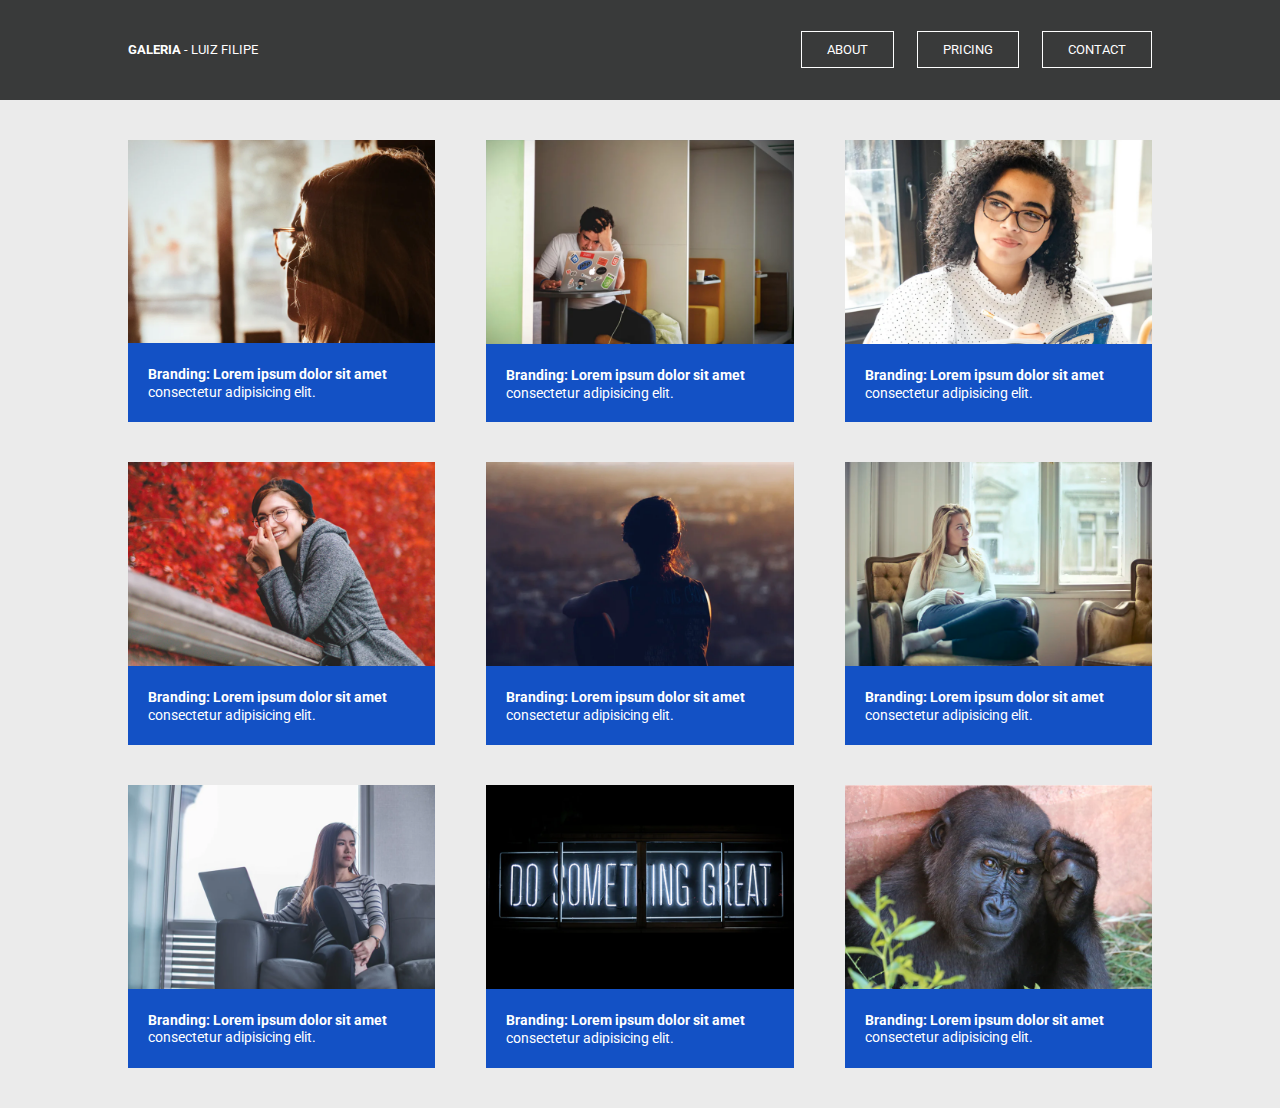
<file: Projeto3/index.html>
<!DOCTYPE html>
<html lang="pt-br">
<head>
    <meta charset="UTF-8">
    <link rel="stylesheet" href="css-reset.css">
    <meta name="viewport" content="width=device-width, initial-scale=1.0">
    <link rel="stylesheet" href="style.css">
    <link href="https://fonts.googleapis.com/css2?family=Roboto:wght@300;700&display=swap" rel="stylesheet">
    <title>Document</title>
</head>
<body>
    
<div class="header-container">

<header>  
    <div class="logo"><span class="highlight">GALERIA</span> - LUIZ FILIPE</div>

    <nav>
        <a href="#"class="mybutton">ABOUT</a>
        <a href="#"class="mybutton">PRICING</a>
        <a href="#"class="mybutton">CONTACT</a>


    </nav>

<div class="mob-wraper">
    <img src="images/icon-menu.svg" alt="imagem de menu três linhas" style="width: 30px;" class="burgermenu">

    <div class="mob-nav">
        <a href="#"class="navbutton">ABOUT</a>
        <a href="#"class="navbutton">PRICING</a>
        <a href="#"class="navbutton">CONTACT</a>
    </div>

</div>


</header>

</div>


<div class="container">
    <div class="col"><img src="images/01@2x.png" alt=><p>Branding: Lorem ipsum dolor sit amet consectetur adipisicing elit.</p></div>
    <div class="col"><img src="images/02@2x.png" alt=><p>Branding: Lorem ipsum dolor sit amet consectetur adipisicing elit.</p></div>
    <div class="col hide-mobile"><img src="images/03@2x.png" alt=><p>Branding: Lorem ipsum dolor sit amet consectetur adipisicing elit.</p></div>
    <div class="col hide-mobile"><img src="images/04@2x.png" alt=><p>Branding: Lorem ipsum dolor sit amet consectetur adipisicing elit.</p></div>
    <div class="col hide-mobile"><img src="images/05@2x.png" alt=><p>Branding: Lorem ipsum dolor sit amet consectetur adipisicing elit.</p></div>
    <div class="col hide-mobile"><img src="images/06@2x.png" alt=><p>Branding: Lorem ipsum dolor sit amet consectetur adipisicing elit.</p></div>
    <div class="col hide-mobile"><img src="images/07@2x.png" alt=><p>Branding: Lorem ipsum dolor sit amet consectetur adipisicing elit.</p></div>
    <div class="col hide-mobile"><img src="images/08@2x.png" alt=><p>Branding: Lorem ipsum dolor sit amet consectetur adipisicing elit.</p></div>
    <div class="col hide-mobile"><img src="images/09@2x.png" alt=><p>Branding: Lorem ipsum dolor sit amet consectetur adipisicing elit.</p></div>
    <div class="col hide-desktop-only"><img src="images/10@2x.png" alt=><p>Branding: Lorem ipsum dolor sit amet consectetur adipisicing elit.</p></div>


</div>

<script src="https://code.jquery.com/jquery-3.5.1.js" integrity="sha256-QWo7LDvxbWT2tbbQ97B53yJnYU3WhH/C8ycbRAkjPDc=" crossorigin="anonymous"></script>
<script src="script.js"></script>

</body>
</html>
</file>
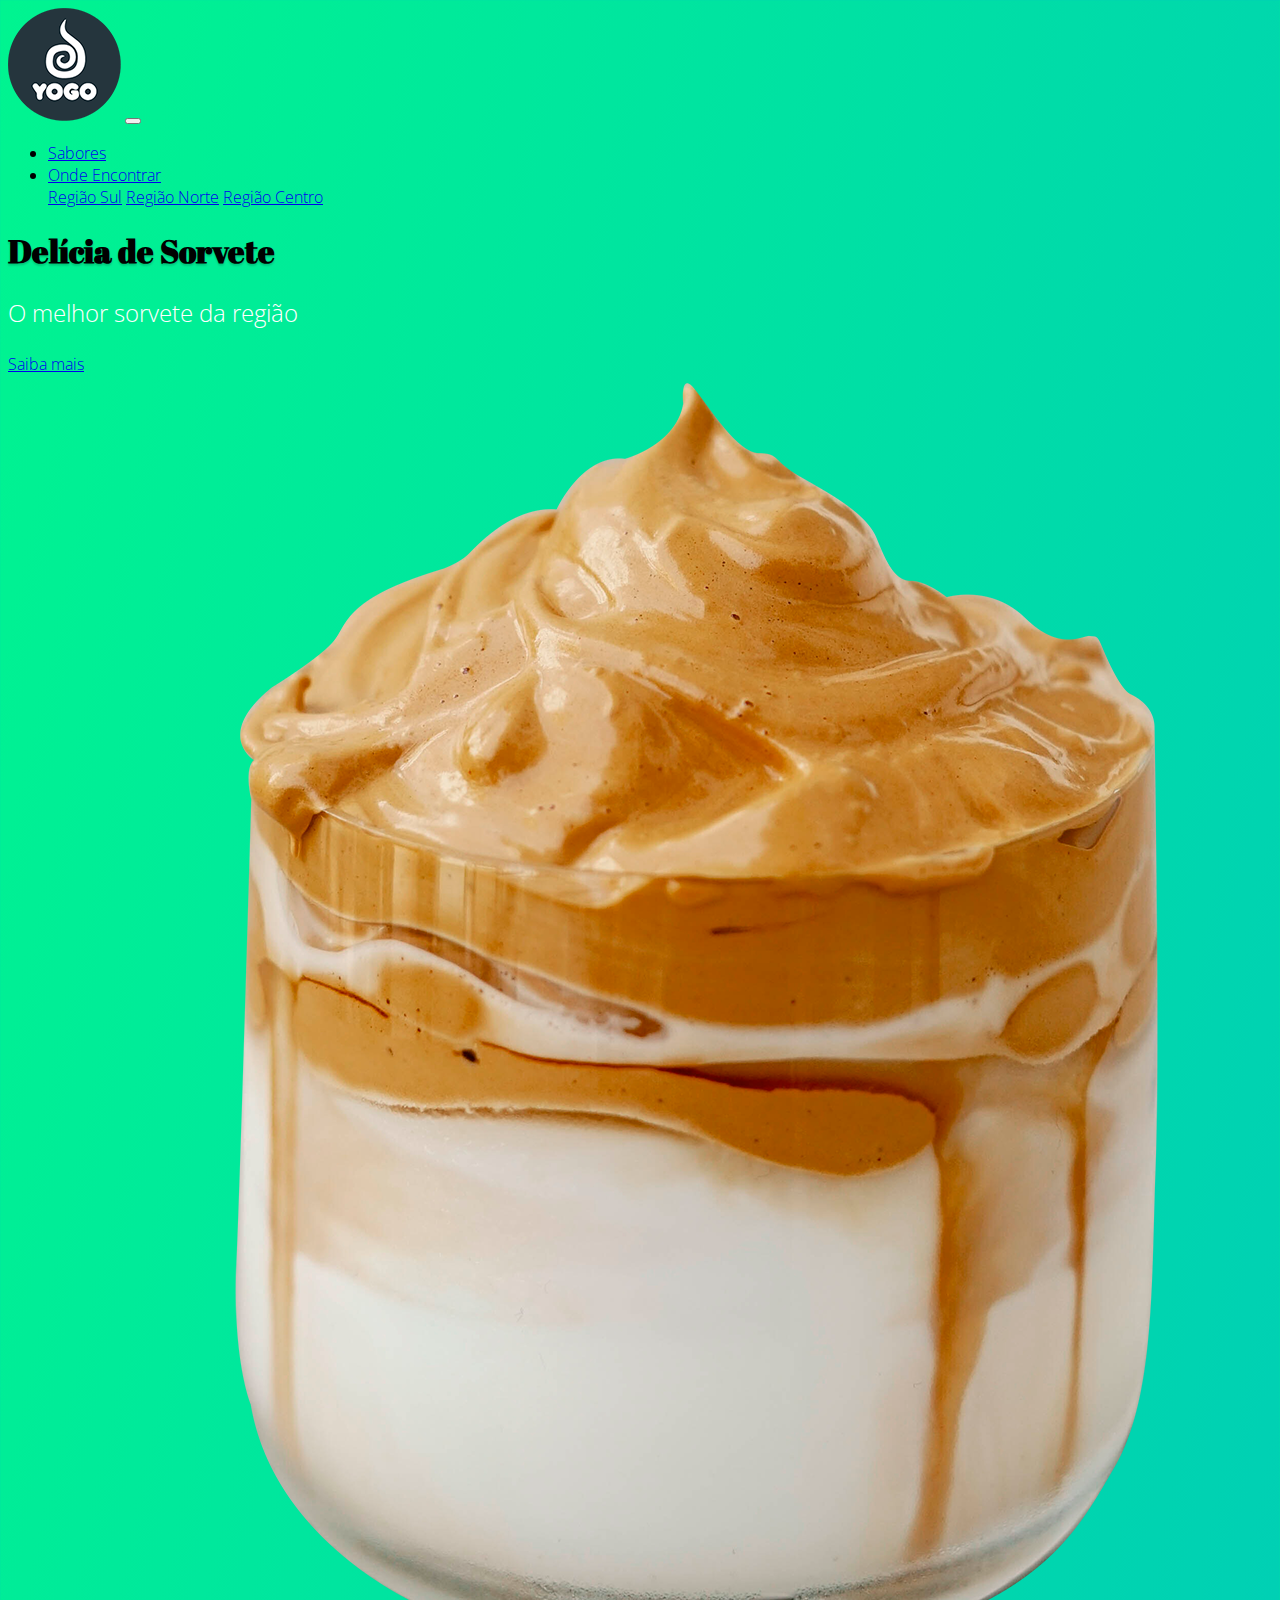
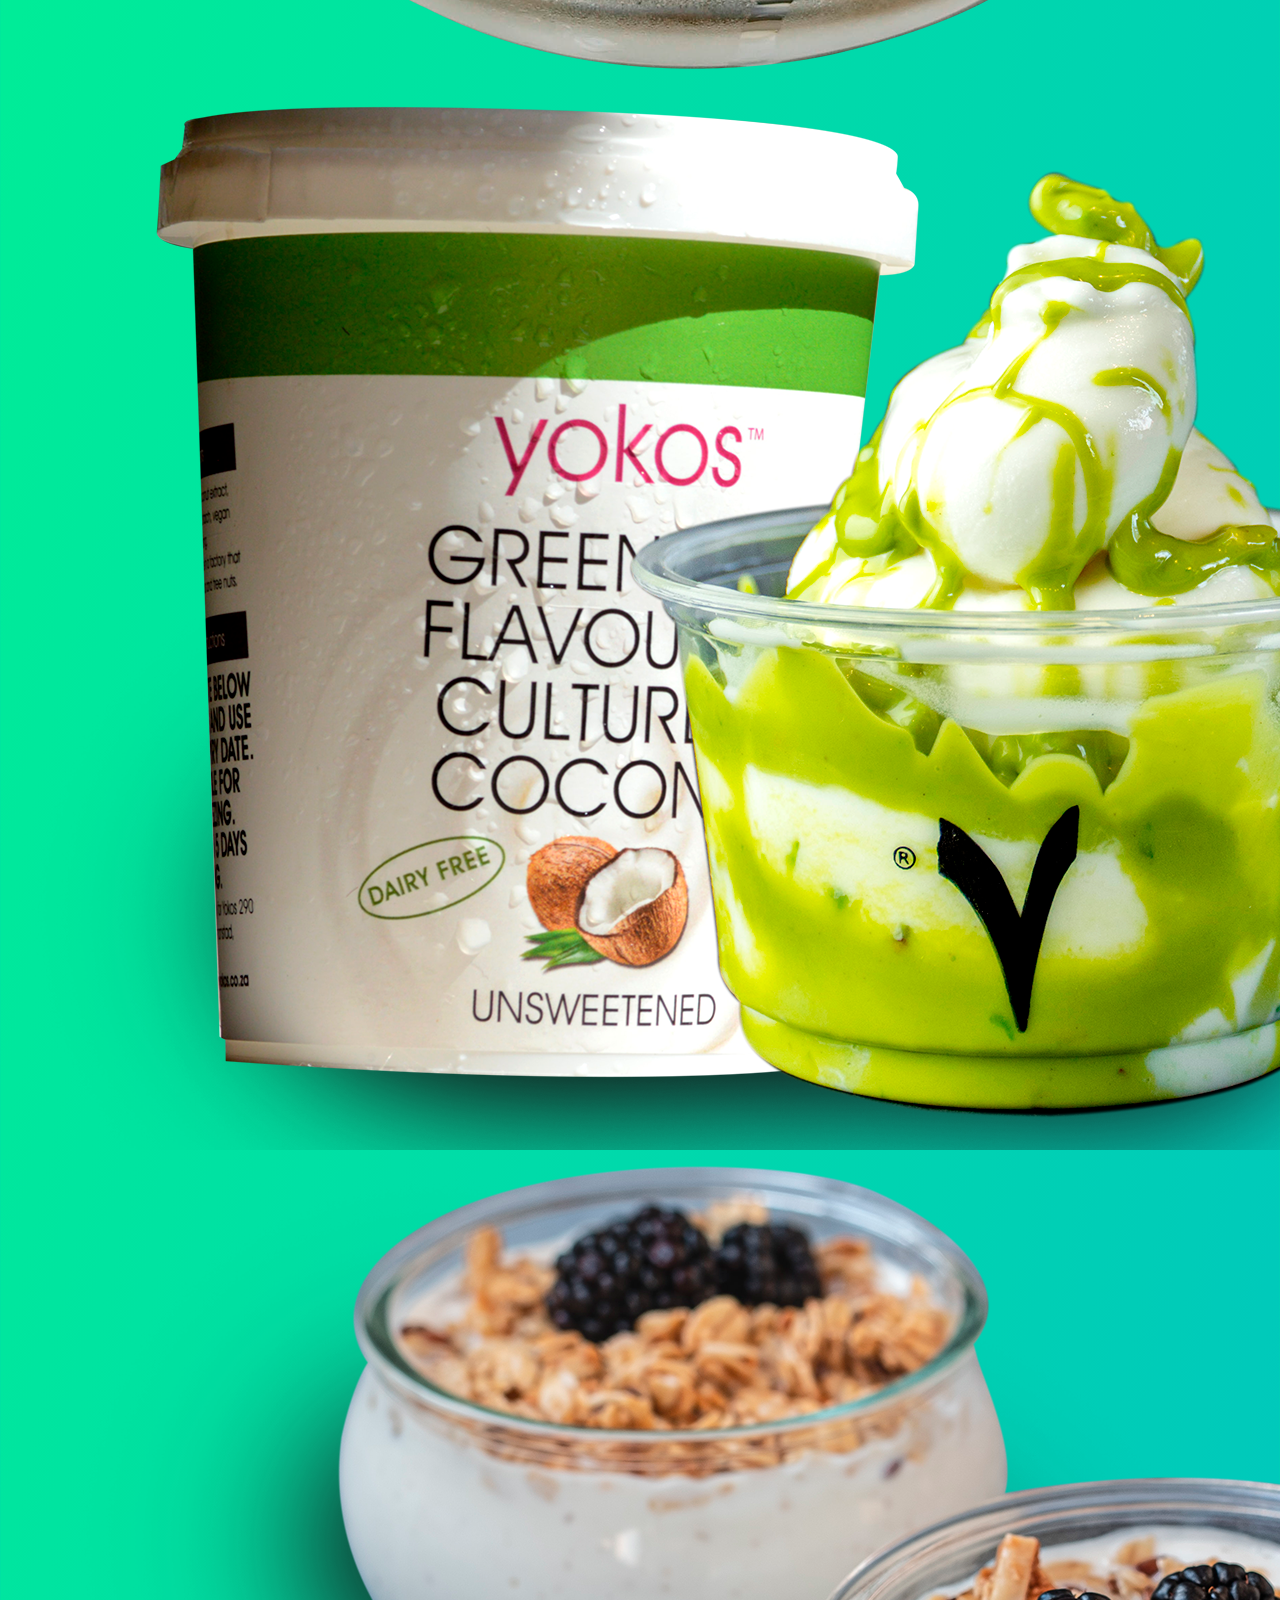
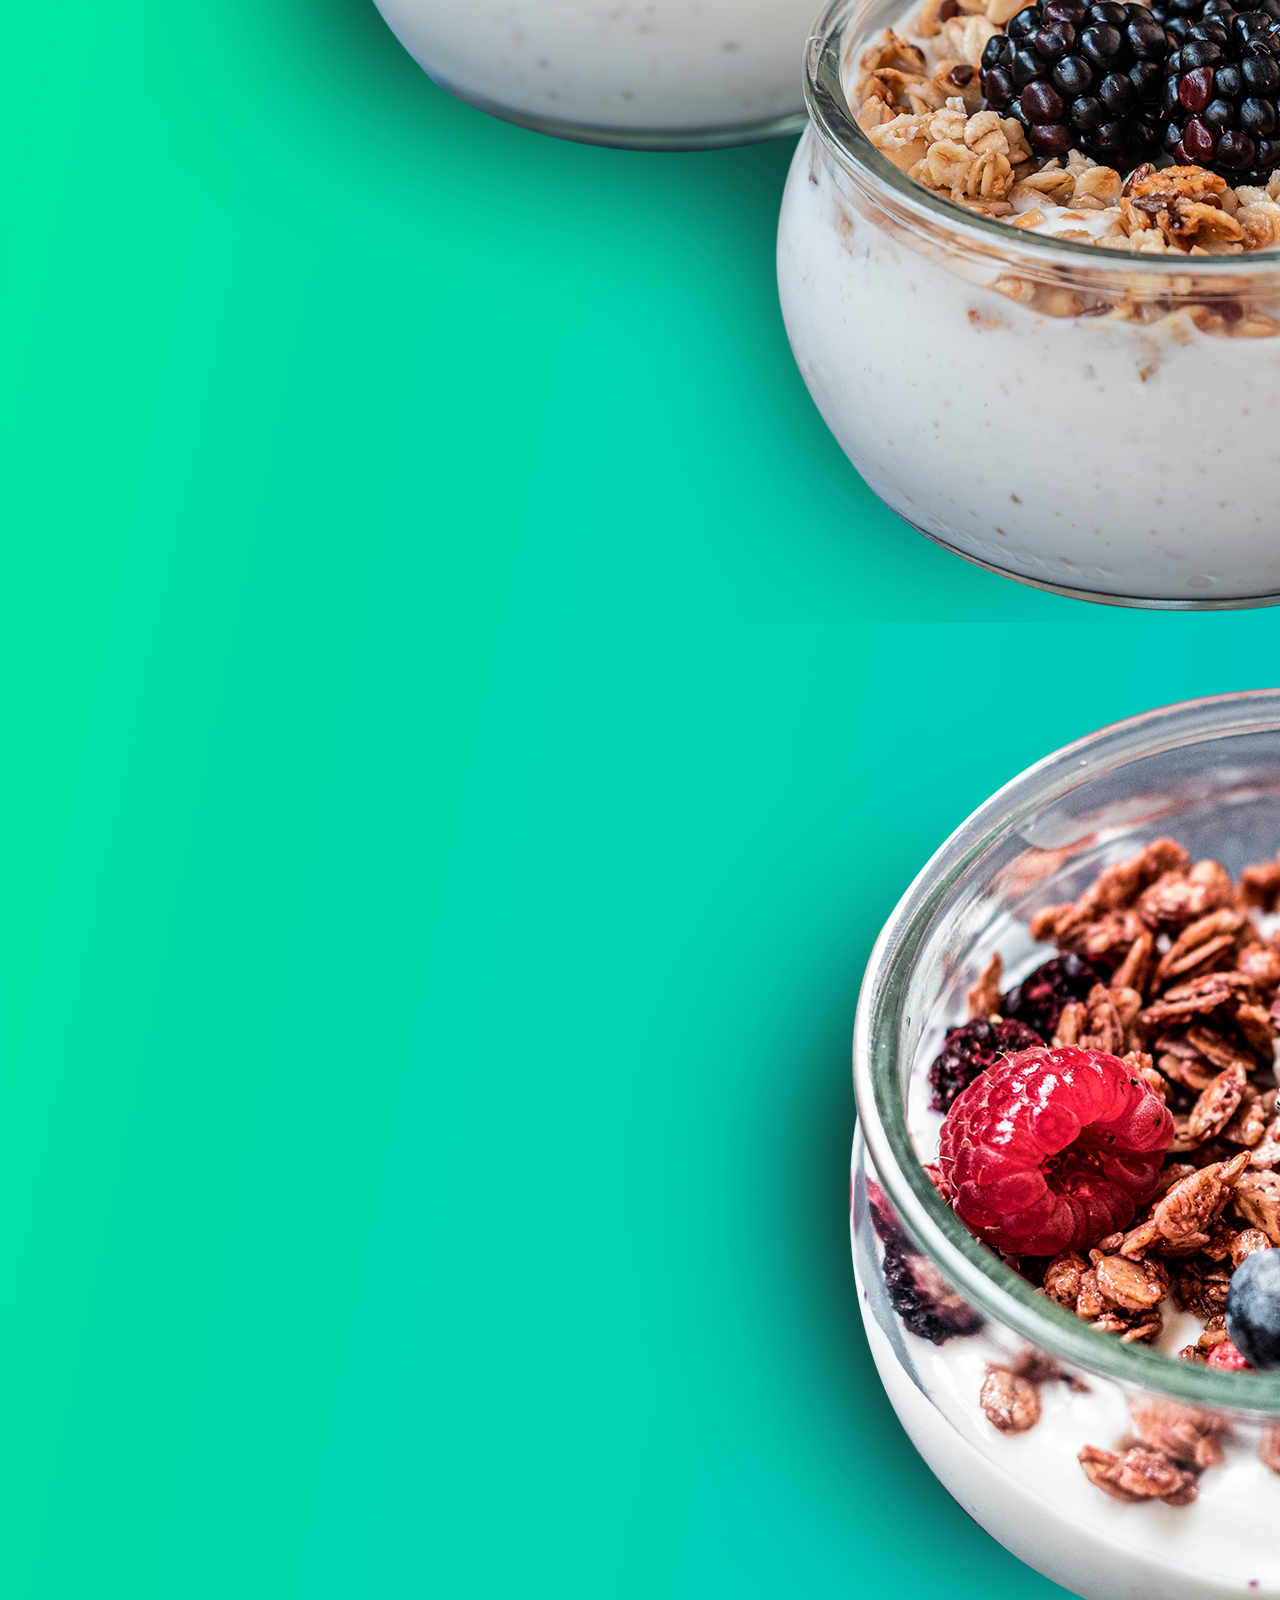
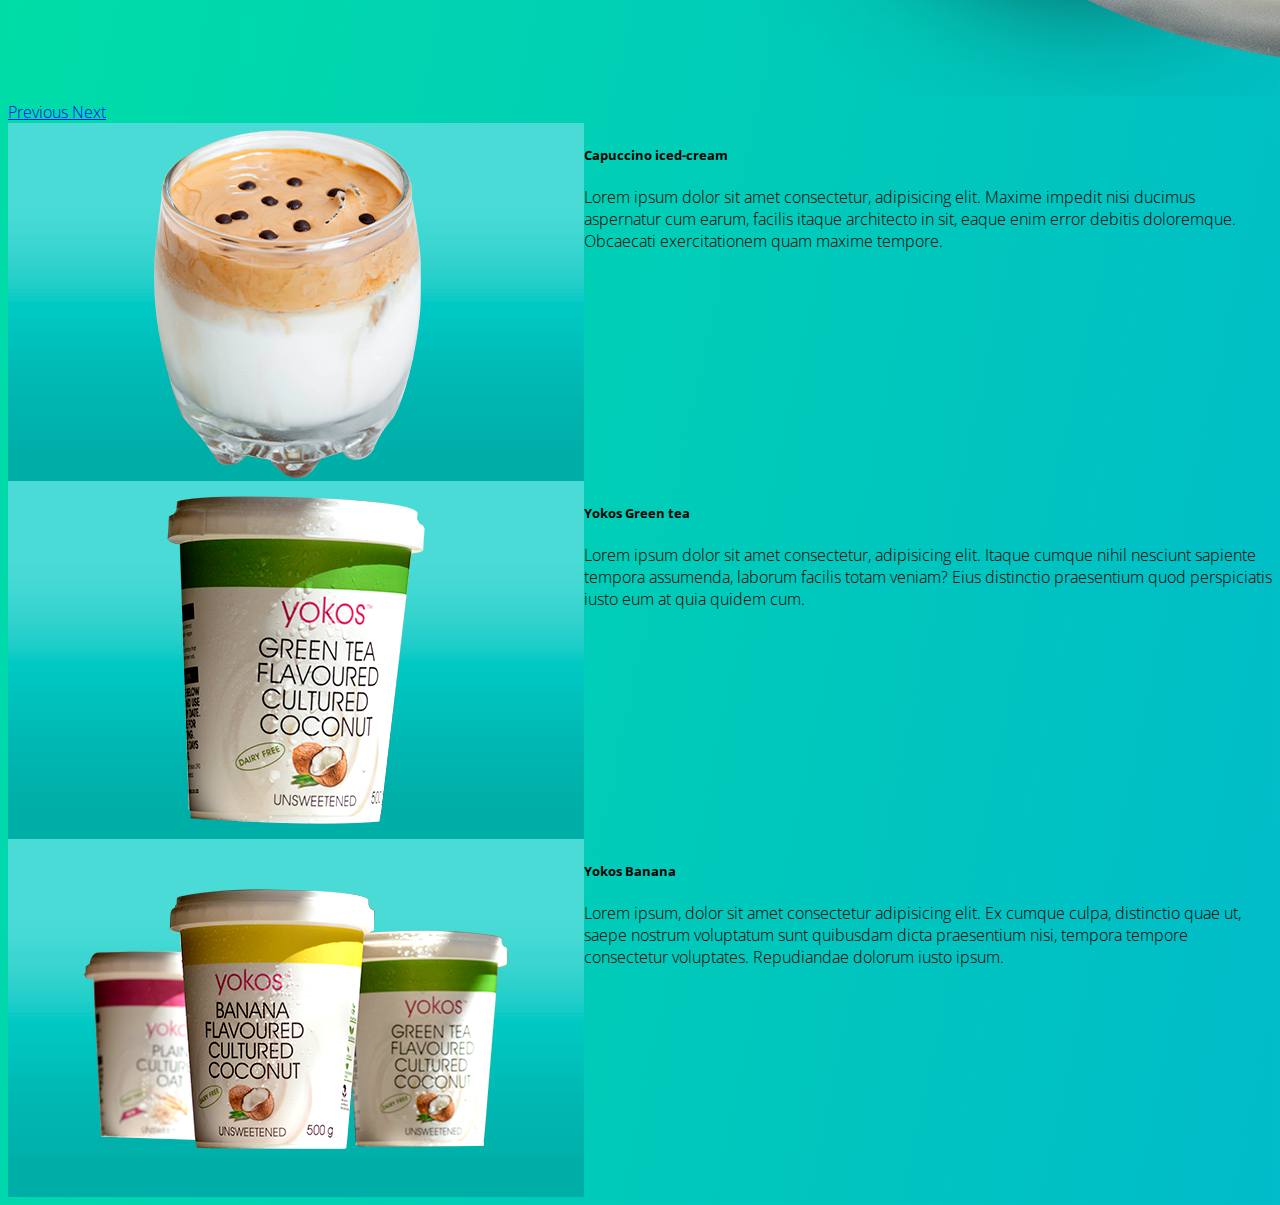
<file: Projeto4/index.html>
<!DOCTYPE html>
<html lang="pt-br">
<head>
    <meta charset="UTF-8">
    <meta name="viewport" content="width=device-width, initial-scale=1.0, shrink-to-fit=no">
    <title>Bootstrap</title>
    <!-- Este é meu bootstrap CSS -->
    <link href="https://fonts.googleapis.com/css2?family=Abril+Fatface&family=Open+Sans:wght@300;700&display=swap" rel="stylesheet">
    <link rel="stylesheet" href="https://cdn.jsdelivr.net/npm/bootstrap@4.5.3/dist/css/bootstrap.min.css" integrity="sha384-TX8t27EcRE3e/ihU7zmQxVncDAy5uIKz4rEkgIXeMed4M0jlfIDPvg6uqKI2xXr2" crossorigin="anonymous">
    <link rel="stylesheet" href="style.css">
</head>
<body>
<!--Meu menu-->
<div class="container">
  <nav class="navbar navbar-expand-lg navbar-light">
    <img src="images/iogo.png">
    <button class="navbar-toggler" type="button" data-toggle="collapse" data-target="#navbarNavDropdown" aria-controls="navbarNavDropdown" aria-expanded="false" aria-label="Toggle navigation">
      <span class="navbar-toggler-icon"></span>
    </button>
    <div class="collapse navbar-collapse" id="navbarNavDropdown">
      <ul class="navbar-nav ml-auto">
         <li class="nav-item">
          <a class="nav-link" href="#">Sabores</a>
        </li>
        <li class="nav-item dropdown">
          <a class="nav-link dropdown-toggle" href="#" id="navbarDropdownMenuLink" role="button" data-toggle="dropdown" aria-haspopup="true" aria-expanded="false">
            Onde Encontrar
          </a>
          <div class="dropdown-menu" aria-labelledby="navbarDropdownMenuLink">
            <a class="dropdown-item" href="#">Região Sul</a>
            <a class="dropdown-item" href="#">Região Norte</a>
            <a class="dropdown-item" href="#">Região Centro</a>
          </div>
        </li>
      </ul>
    </div>
  </nav>
      <div class="jumbotron">
       <div class="row">
         <div class="col12 col-md-7 text-center text-md-left"> <h1 class="display-4 text-white drop-shadow"> Delícia de Sorvete </h1>
          <p class="lead">O melhor sorvete da região</p>
          <a class="btn btn-outline-light btn-lg mb-5 mb-md-0" href="#" role="button">Saiba mais</a>
          </div>
         <div class="col 12 col-md-5">
          <img src="images/hero1.png" alt="sorvete" class="img-fluid">
         </div>
       </div>
      </div>

      <!--Carrosel de imagens-->

      <div id="carouselExampleControls" class="carousel slide" data-ride="carousel">
        <div class="carousel-inner">
          <div class="carousel-item active">
            <img src="images/yogurt-1.png" class="d-block w-100" alt="...">
          </div>
          <div class="carousel-item">
            <img src="images/yogurt-2.png" class="d-block w-100" alt="...">
          </div>
          <div class="carousel-item">
            <img src="images/yogurt-3.png" class="d-block w-100" alt="...">
          </div>
        </div>
        <a class="carousel-control-prev" href="#carouselExampleControls" role="button" data-slide="prev">
          <span class="carousel-control-prev-icon" aria-hidden="true"></span>
          <span class="sr-only">Previous</span>
        </a>
        <a class="carousel-control-next" href="#carouselExampleControls" role="button" data-slide="next">
          <span class="carousel-control-next-icon" aria-hidden="true"></span>
          <span class="sr-only">Next</span>
        </a>
      </div>

<!--Cards-->

<div class="card-deck mb-5 mt-5">
  <div class="card">
    <img src="images/product1.png" class="card-img-top" alt="...">
    <div class="card-body">
      <h5 class="card-title">Capuccino iced-cream</h5>
      <p class="card-text">Lorem ipsum dolor sit amet consectetur, adipisicing elit. Maxime impedit nisi ducimus aspernatur cum earum, facilis itaque architecto in sit, eaque enim error debitis doloremque. Obcaecati exercitationem quam maxime tempore.
      </p>
    </div>
    
  </div>
  <div class="card">
    <img src="images/product2.png" class="card-img-top" alt="...">
    <div class="card-body">
      <h5 class="card-title">Yokos Green tea</h5>
      <p class="card-text">Lorem ipsum dolor sit amet consectetur, adipisicing elit. Itaque cumque nihil nesciunt sapiente tempora assumenda, laborum facilis totam veniam? Eius distinctio praesentium quod perspiciatis iusto eum at quia quidem cum.</p>
    </div>
  </div>
  <div class="card">
    <img src="images/product3.png" class="card-img-top" alt="...">
    <div class="card-body">
      <h5 class="card-title">Yokos Banana</h5>
      <p class="card-text">Lorem ipsum, dolor sit amet consectetur adipisicing elit. Ex cumque culpa, distinctio quae ut, saepe nostrum voluptatum sunt quibusdam dicta praesentium nisi, tempora tempore consectetur voluptates. Repudiandae dolorum iusto ipsum.</p>
    </div>
   </div>
</div>

</div>


 






<!-- Este é meu bootstrap JavaScript-->
<script src="https://code.jquery.com/jquery-3.5.1.slim.min.js" integrity="sha384-DfXdz2htPH0lsSSs5nCTpuj/zy4C+OGpamoFVy38MVBnE+IbbVYUew+OrCXaRkfj" crossorigin="anonymous"></script>
<script src="https://cdn.jsdelivr.net/npm/popper.js@1.16.1/dist/umd/popper.min.js" integrity="sha384-9/reFTGAW83EW2RDu2S0VKaIzap3H66lZH81PoYlFhbGU+6BZp6G7niu735Sk7lN" crossorigin="anonymous"></script>
<script src="https://cdn.jsdelivr.net/npm/bootstrap@4.5.3/dist/js/bootstrap.min.js" integrity="sha384-w1Q4orYjBQndcko6MimVbzY0tgp4pWB4lZ7lr30WKz0vr/aWKhXdBNmNb5D92v7s" crossorigin="anonymous"></script>
    
</body>
</html>
</file>
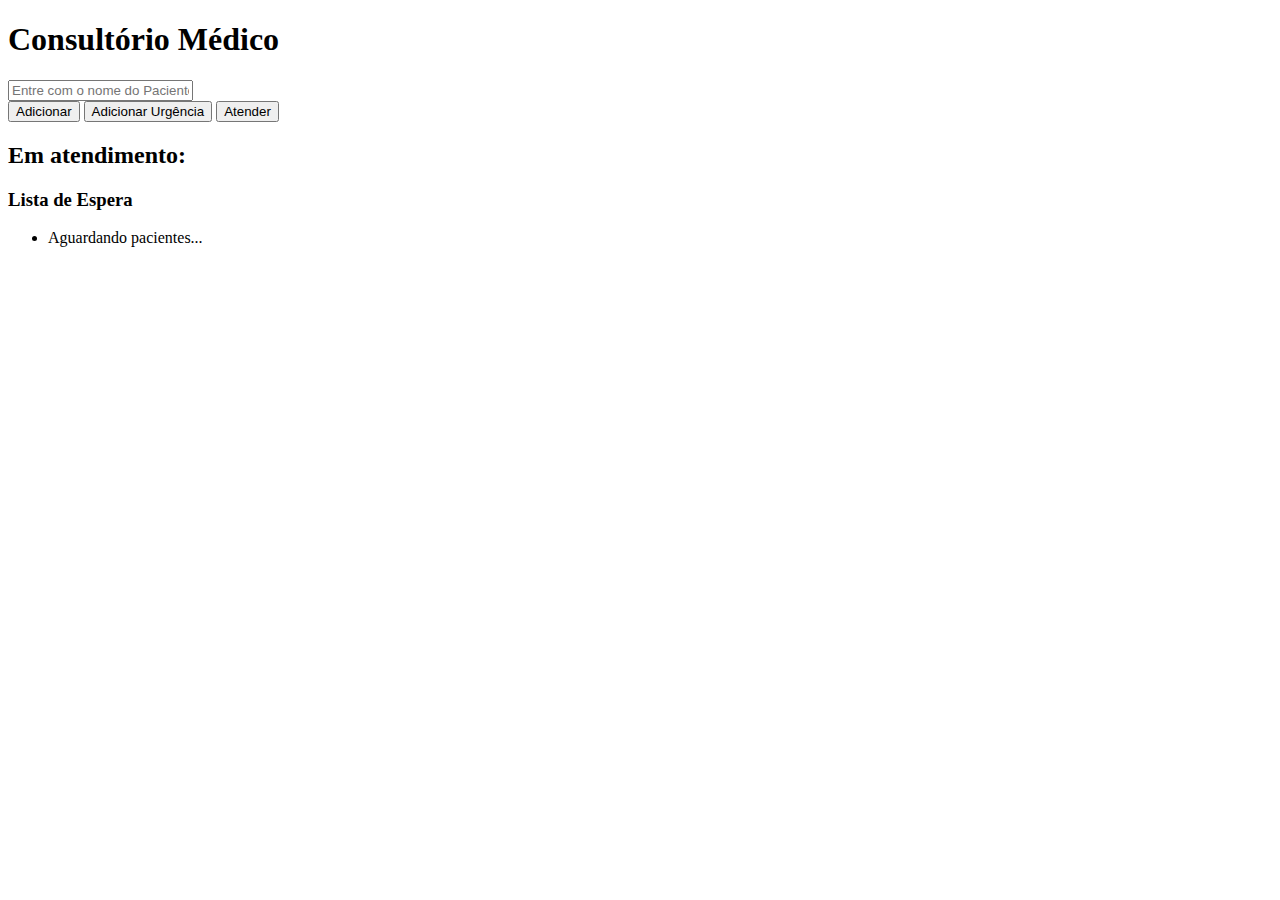
<file: Projeto6/index.html>
<!DOCTYPE html>
<html lang="en">
<head>
    <meta charset="UTF-8">
    <meta http-equiv="X-UA-Compatible" content="IE=edge">
    <meta name="viewport" content="width=device-width, initial-scale=1.0">
    <link href="https://cdn.jsdelivr.net/npm/bootstrap@5.0.2/dist/css/bootstrap.min.css" rel="stylesheet" integrity="sha384-EVSTQN3/azprG1Anm3QDgpJLIm9Nao0Yz1ztcQTwFspd3yD65VohhpuuCOmLASjC" crossorigin="anonymous">
    <title>Consultorio Médico</title>
    <script src="app.js" defer></script>
</head>
<body>
    <main class="container">
        <div class="bg-light p-5 rounded">
          <h1>Consultório Médico</h1>
          <p class="lead">
            <input type="texto" class="form-control" id="paciente" name="paciente" placeholder="Entre com o nome do Paciente">
            <br>
            <input type="button" class="btn btn-success" value="Adicionar" id="btnAdd"> 
            <input type="button" class="btn btn-danger" value="Adicionar Urgência" id="btnUrg">
            <input type="button" class="btn btn-primary" value="Atender" id="btnAtender">
          </p>
          
          <div class="alert alert-success" role="alert" id="alertAtendimento">
            <h2>Em atendimento: <span id="nomePessoaAtendimento"></span></h2>
          </div>
          <h3>Lista de Espera</h3>
          <ul class="list-group" id="listaEspera">
            <li class="list-group-item">Aguardando pacientes...</li>
          </ul>
        </div>
      </main>
</body>
</html>
</file>
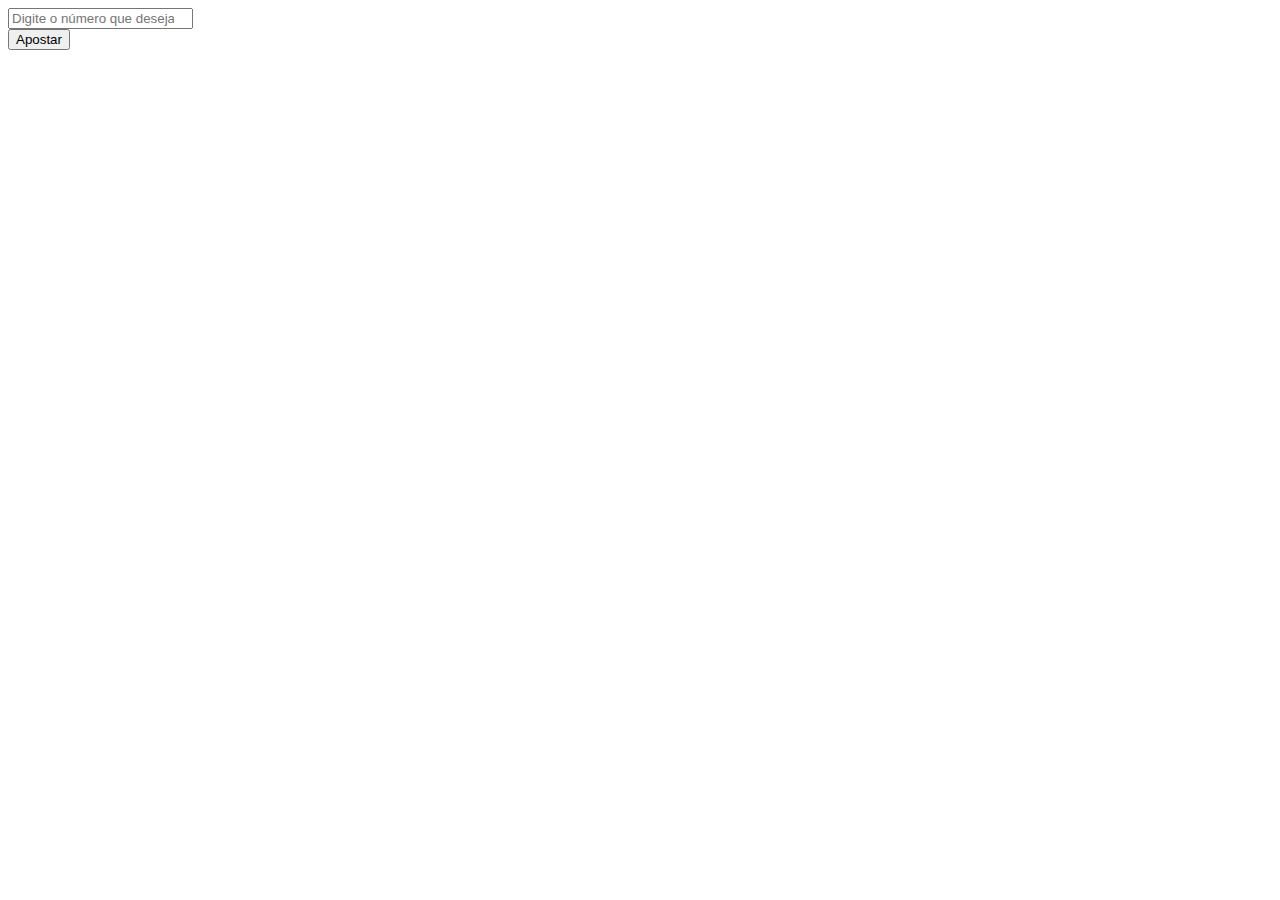
<file: Projeto9/index.html>
<!DOCTYPE html>
<html lang="en">
<head>
    <meta charset="UTF-8">
    <meta http-equiv="X-UA-Compatible" content="IE=edge">
    <meta name="viewport" content="width=device-width, initial-scale=1.0">
    <link href="https://cdn.jsdelivr.net/npm/bootstrap@5.1.3/dist/css/bootstrap.min.css" rel="stylesheet" integrity="sha384-1BmE4kWBq78iYhFldvKuhfTAU6auU8tT94WrHftjDbrCEXSU1oBoqyl2QvZ6jIW3" crossorigin="anonymous">
    <script src="app.js" async></script>
    <title>Document</title>
</head>
<body>
    
<form>
    <div class="row g-3">
        <div class="col">
          <input type="number" class="form-control" id="numero" name="numero" placeholder="Digite o número que deseja tentar" required>
        </div>
        <div class="col-12">
            <button class="btn btn-primary" id="btnApostar" type="button">Apostar</button>
          </div>
    </div>
</form>

<div id="mostrarResultado"></div>
<div id="mostrarErros"></div>
<div id="mostrarChancesRestantes"></div>
<div id="mostrarDica"></div>

    <script src="https://cdn.jsdelivr.net/npm/bootstrap@5.1.3/dist/js/bootstrap.bundle.min.js" integrity="sha384-ka7Sk0Gln4gmtz2MlQnikT1wXgYsOg+OMhuP+IlRH9sENBO0LRn5q+8nbTov4+1p" crossorigin="anonymous"></script>
</body>
</html>
</file>
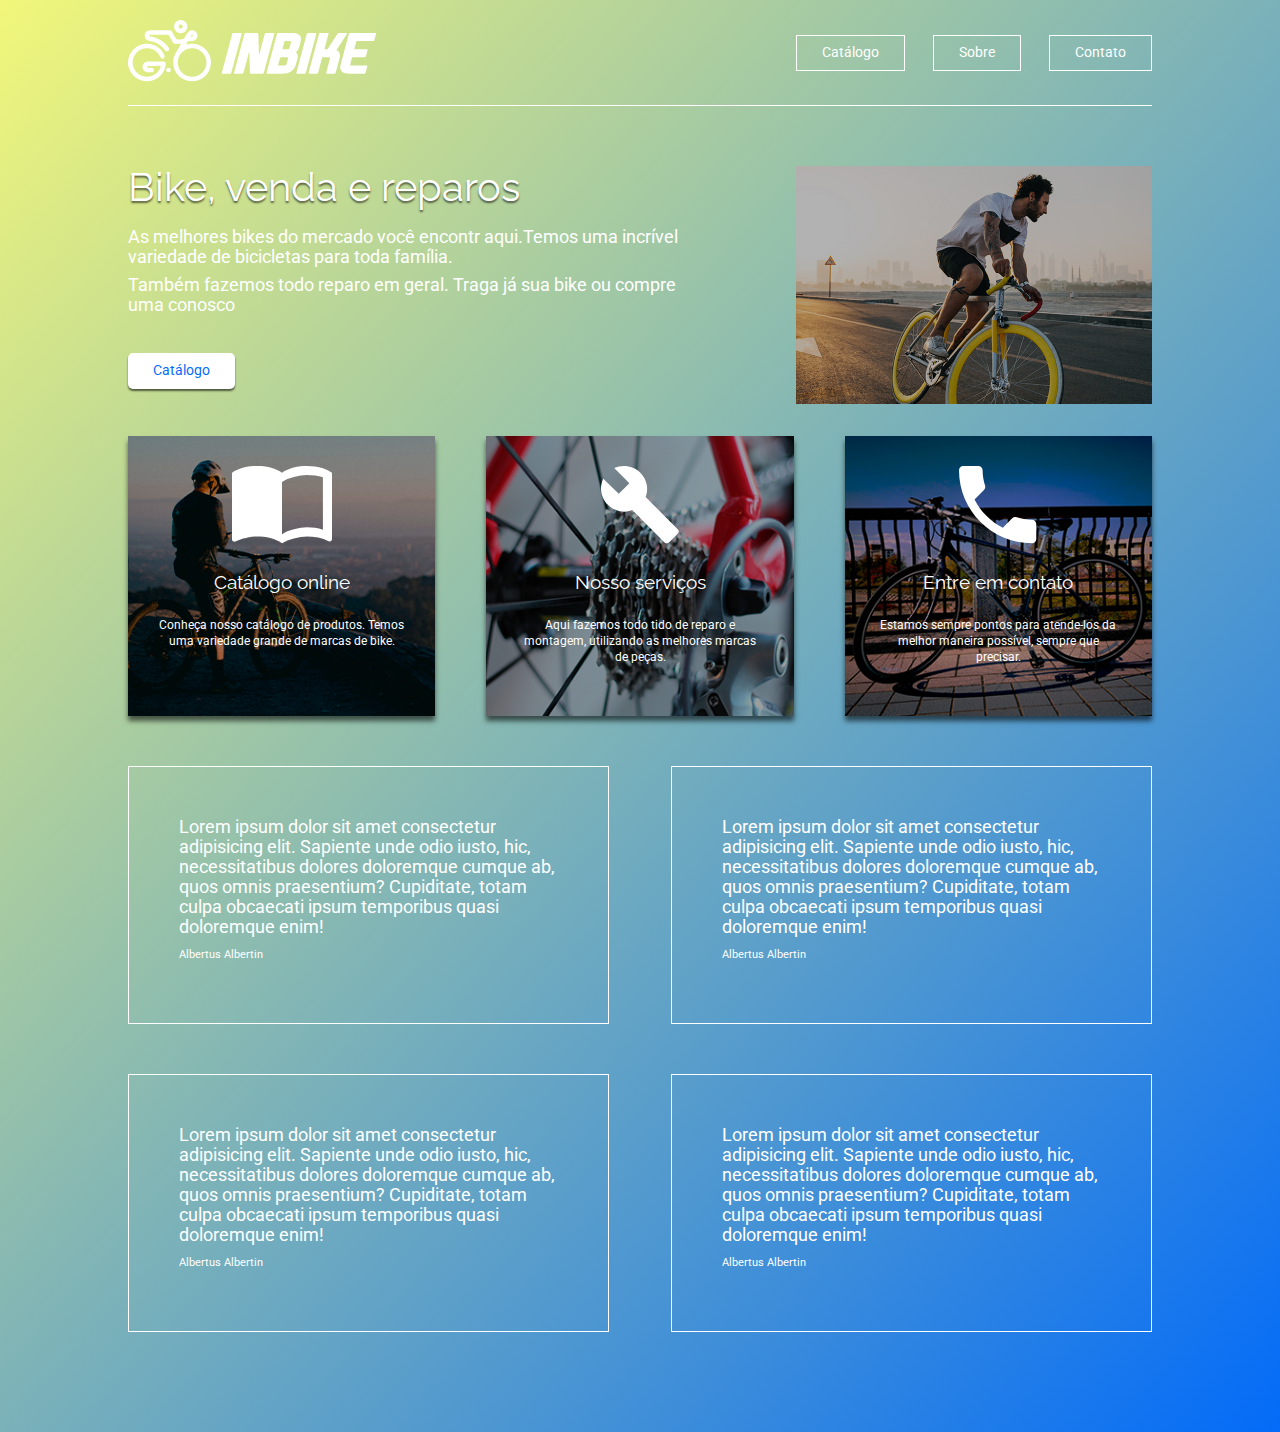
<file: ProjetoBike/index.html>
<!DOCTYPE html>
<html lang="pt-br">
<head>
    <meta charset="UTF-8">
    <link rel="stylesheet" href="css-reset.css">
    <link rel="stylesheet" href="style.css">
    <title>INBIKE - Manutenção e venda</title>
<link rel="preconnect" href="https://fonts.gstatic.com" crossorigin>
<link href="https://fonts.googleapis.com/css2?family=Raleway:wght@800&family=Roboto:wght@300&display=swap" rel="stylesheet">
</head>


<body>
<div class="container">
    <header>
       <a href="index.html"><img src="images/LOGO-BIKE.png" alt="Logo da loja INBIKE"></a>

       <nav>
           <div class="navbutton">
             <a href="#">Catálogo</a>
            
            
            
            <div class="dropdown">
                <div class="navbutton"><a href="#">Mountain</a></div>
                <div class="navbutton"><a href="#">Speed</a></div>
                <div class="navbutton"><a href="#">Peças</a></div>
            </div>
        

            </div>



            <div class="navbutton">                
                <a href="#">Sobre</a>
            </div>
            <div class="navbutton">
                <a href="contato.html">Contato</a>
           </div>
        </nav>

    </header>

    <main>
        <div class="herobox1">
            <h1>Bike, venda e reparos</h1>
            <p>As melhores bikes do mercado você encontr aqui.Temos uma incrível variedade de bicicletas para toda família.</p>
            <p>Também fazemos todo reparo em geral. Traga já sua bike ou compre uma conosco</p>
           
            <a class="mybutton" href="#">Catálogo</a>
            </div>

        <div class="herobox2">
           <img src="images/img-01.png" alt="Homem andando de bicicleta">
        </div>
    </main>

    <div class="cards">
        <div class="card1">
            <a href="#">
            <img src="images/Icone_livro.png">
            <h2>Catálogo online</h2>
            <p>Conheça nosso catálogo de produtos. Temos uma variedade grande de marcas de bike.</p>
        </a>
        </div>
        <div class="card2">
            <a href="#">
            <img src="images/Ic_chave.png">
            <h2>Nosso serviços</h2>
            <p>Aqui fazemos todo tido de reparo e montagem, utilizando as melhores marcas de peças.</p>
        </a>
        </div>
        <div class="card3">
            <a href="#">
            <img src="images/Ic_fone.png">
            <h2>Entre em contato</h2>
            <p>Estamos sempre pontos para atende-los da melhor maneira possível, sempre que precisar.</p>
            </a>
        </div>

    </div>

<div class="testemunhos">
    <div class="tbox">
        <p>Lorem ipsum dolor sit amet consectetur adipisicing elit. Sapiente unde odio iusto, hic, necessitatibus dolores doloremque cumque ab, quos omnis praesentium? Cupiditate, totam culpa obcaecati ipsum temporibus quasi doloremque enim!
        </p>
        <p>Albertus Albertin</p>

    </div>
        <div class="tbox">
        <p>Lorem ipsum dolor sit amet consectetur adipisicing elit. Sapiente unde odio iusto, hic, necessitatibus dolores doloremque cumque ab, quos omnis praesentium? Cupiditate, totam culpa obcaecati ipsum temporibus quasi doloremque enim!
        </p>
        <p>Albertus Albertin</p>

    </div>
    <div class="tbox">
    <p>Lorem ipsum dolor sit amet consectetur adipisicing elit. Sapiente unde odio iusto, hic, necessitatibus dolores doloremque cumque ab, quos omnis praesentium? Cupiditate, totam culpa obcaecati ipsum temporibus quasi doloremque enim!
    </p>
    <p>Albertus Albertin</p>

</div>
<div class="tbox">
<p>Lorem ipsum dolor sit amet consectetur adipisicing elit. Sapiente unde odio iusto, hic, necessitatibus dolores doloremque cumque ab, quos omnis praesentium? Cupiditate, totam culpa obcaecati ipsum temporibus quasi doloremque enim!
</p>
<p>Albertus Albertin</p>

</div>
</div>

</div>


    
</body>

</html>
</file>
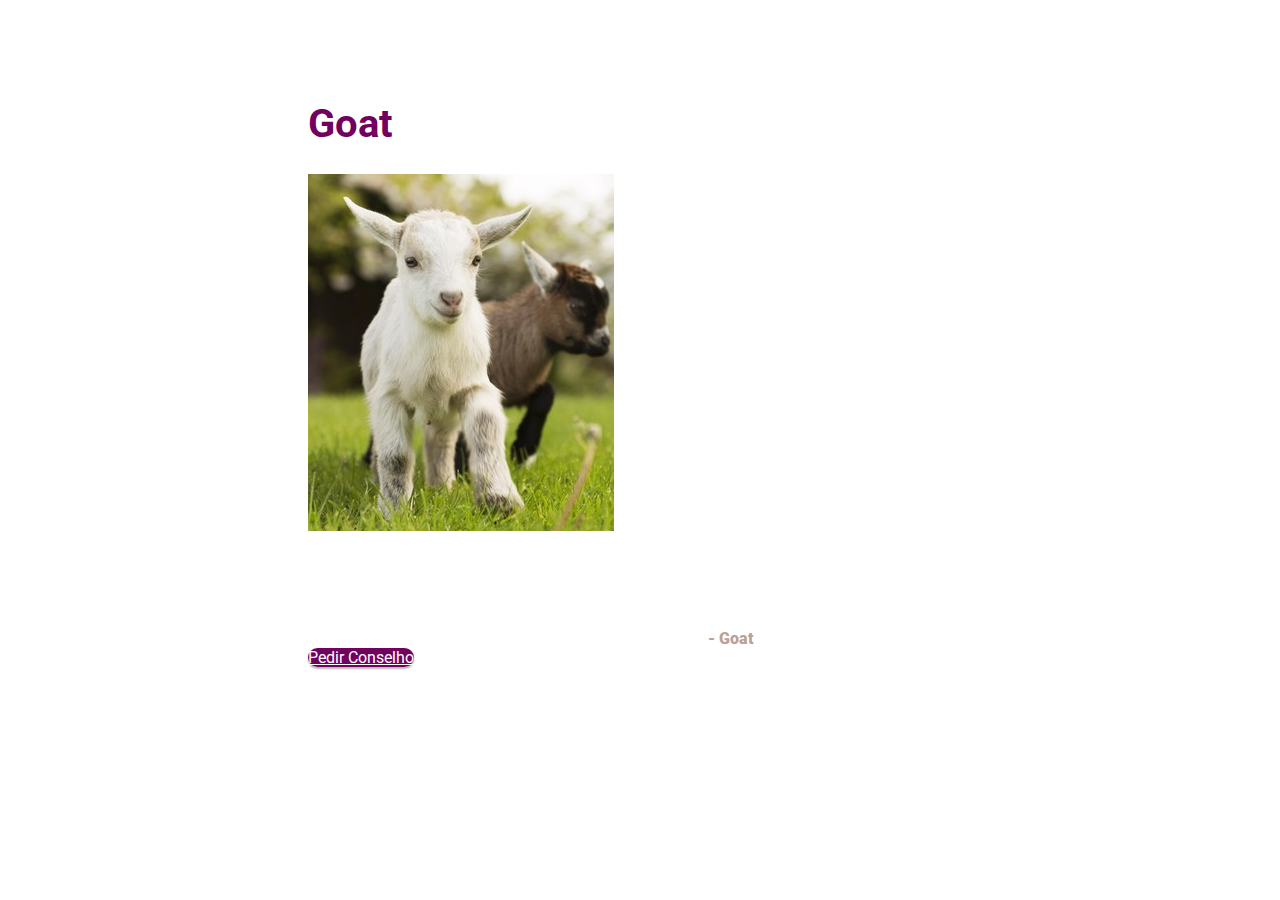
<file: ConselhoGoat/conselho.html>
<!DOCTYPE html>
<html lang="pt-br">
<head>
    <meta charset="UTF-8">
    <meta http-equiv="X-UA-Compatible" content="IE=edge">
    <meta name="viewport" content="width=device-width, initial-scale=1.0">
    <link href="https://cdn.jsdelivr.net/npm/bootstrap@5.1.3/dist/css/bootstrap.min.css" rel="stylesheet" integrity="sha384-1BmE4kWBq78iYhFldvKuhfTAU6auU8tT94WrHftjDbrCEXSU1oBoqyl2QvZ6jIW3" crossorigin="anonymous">
    <link href="https://fonts.googleapis.com/css2?family=Roboto:wght@500&display=swap" rel="stylesheet">
    <title>Conselho</title>
    <link rel="stylesheet" href="conselho.css">
    <script src="app.js" defer></script>

</head>

<body>
    
    <div class="container">
        <h1>Goat</h1>
        <div class="card mb-3" style="max-width: 800px;">
            <div class="row g-0">
                <div class="col-md-4">
                    <img src="images/bode.png" class="img-fluid rounded-start" alt="..." style="height: 100%;">
                </div>
                <div class="col-md-8">
                    <div class="card-body">
                        <div>
                            <p id="conselho"></p> 
                            <span>- Goat</span>
                        </div>
                        <a class="btn btn-lg" href="conselho.html" role="button">Pedir Conselho</a>
                </div>
                </div>
            </div>
        </div>
    </div>

</body>

</html>
</file>
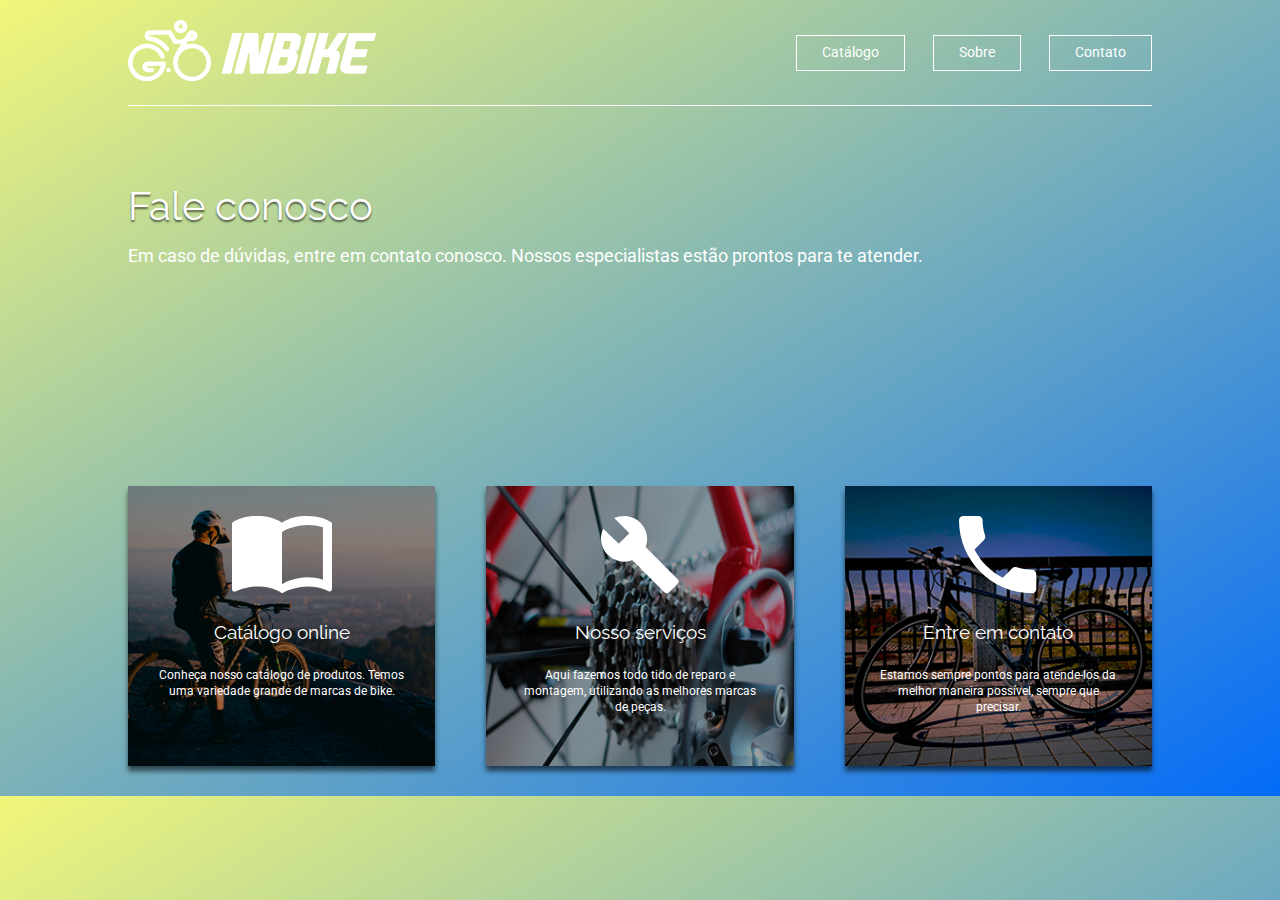
<file: ProjetoBike/contato.html>
<!DOCTYPE html>
<html lang="pt-br">
<head>
    <meta charset="UTF-8">
    <link rel="stylesheet" href="css-reset.css">
    <link rel="stylesheet" href="style.css">
    <title>INBIKE - Manutenção e vendade bikes de todos os modelos 061 33778899 </title>
    <meta name="description" content="Site destinado a venda das melhores bikes disponíveis no mercado e assistencia especializada para todas as bicicletas">
<link rel="preconnect" href="https://fonts.gstatic.com" crossorigin>
<link href="https://fonts.googleapis.com/css2?family=Raleway:wght@800&family=Roboto:wght@300&display=swap" rel="stylesheet">
</head>


<body>
<div class="container">
    <header>
        <a href="index.html"><img src="images/LOGO-BIKE.png" alt="Logo da loja INBIKE"></a>
       <nav>
           <div class="navbutton">
             <a href="#">Catálogo</a>
            
            
            
            <div class="dropdown">
                <div class="navbutton"><a href="#">Mountain</a></div>
                <div class="navbutton"><a href="#">Speed</a></div>
                <div class="navbutton"><a href="#">Peças</a></div>
            </div>
        

            </div>



            <div class="navbutton">                
                <a href="#">Sobre</a>
            </div>
            <div class="navbutton">
                <a href="#">Contato</a>
           </div>
        </nav>

    </header>

<div class="main2">
<h1>Fale conosco</h1>

<p>
        Em caso de dúvidas, entre em contato conosco. Nossos especialistas estão prontos para te atender.
</p>

</div>

    <div class="cards">
        <div class="card1">
            <a href="#">
            <img src="images/Icone_livro.png">
            <h2>Catálogo online</h2>
            <p>Conheça nosso catálogo de produtos. Temos uma variedade grande de marcas de bike.</p>
        </a>
        </div>
        <div class="card2">
            <a href="#">
            <img src="images/Ic_chave.png">
            <h2>Nosso serviços</h2>
            <p>Aqui fazemos todo tido de reparo e montagem, utilizando as melhores marcas de peças.</p>
        </a>
        </div>
        <div class="card3">
            <a href="#">
            <img src="images/Ic_fone.png">
            <h2>Entre em contato</h2>
            <p>Estamos sempre pontos para atende-los da melhor maneira possível, sempre que precisar.</p>
            </a>
        </div>

    </div>


</div>


    
</body>

</html>
</file>
<file: Projeto3/style.css>
body{
    font-family: 'Roboto', sans-serif;
    color: white;
    background-color: #EBEBEB;
}

a{
    text-decoration: none;
    color: white;
}

.container{
    min-height: 500px;
    max-width: 1024px;
    margin: 0 auto;
    display: flex;
    justify-content: space-between;
    flex-wrap: wrap;
    padding-top: 140px;
}

.header-container{
    background-color:rgb(57, 58, 58);
    min-height: 100px;
    font-size: 0.8rem;
    position: fixed;
    width: 100%;
}

.mob-wraper{
    display: none;
}

header{
    max-width: 1024px;
    background-color:rgb(57, 58, 58);
    min-height: 100px;
    margin: 0 auto;
    display: flex;
    justify-content: space-between;
    align-items: center;
}

.highlight{
    font-weight: 700;
}

.mybutton{
    padding: 10px 25px;
    border: solid 1px white;
    margin-left: 20px;
}

.col{
    width: 30%;
    margin-bottom: 40px;
    background-color:rgb(19, 81, 197)
}

.hide-desktop-only{
display: none;

}

.col img{
    width:100%;
    height: auto;
}

.col p{
    color:white;
    font-size: 0.87rem;
    padding: 20px;
    line-height: 1.1rem;
}

.col p::first-line {
    font-weight: 700;
}

/*Tablet*/
@media (max-width: 768px) {

.col{
    width: 45%;
}

.hide-desktop-only{
    display: block;
    
}


.header-container{
    position: relative;
}

.container{
    padding-top: 40px;
}

nav{
    display: none;
}

nav a{
    display: block;
}

.mob-wraper{
    display: block;
    padding-right: 30px;
}

.mob-nav{
    display: none;
    position: absolute;
    padding: 15px;
}

.navbutton{
    display: block;
    background-color: rgb(19, 81, 197);
    padding: 15px 30px;
    margin-left: -50px;
    text-align: center;
}

.logo{
    padding: 40px;
}

.mybutton{
    margin-left: 0;
}

}


/*mobile*/

@media (max-width: 400px) {

.col{
    width: 100%;

}

.hide-mobile{
    display: none;
    
}

}
</file>
<file: Projeto4/style.css>
body{
font-family: 'Open Sans', sans-serif;
font-weight: 300;
background-image: linear-gradient(to bottom right, #00F490, #00BBC9) ;
}

h1 {
    font-family: 'Abril Fatface', cursive;
}


.jumbotron {
    background-color: rgba(255, 255, 255, 0);
}
.drop-shadow{
    text-shadow: 0px 2px 2px rgba(0, 0, 0, 0.171);

}

.lead{
    color: white;
    font-size: 1.5rem;
}

.btn-outline-light{
    border-color: white;
}

.btn-outline-light:hover{
    background-color: rgba(255, 255, 255, 0.212);
}

.card{
    display: flex;
    justify-content: space-between;
}
</file>
<file: ProjetoBike/style.css>
body {
    background-image: linear-gradient(to bottom right, #f2f77a, #036bf8);
    font-family: 'Roboto', sans-serif;
    color: white;
    font-size: 0.90rem;
    margin-bottom: 30px;
}

.container{
    width: 1024px;
    min-height: 300px;
    margin-left: auto;
    margin-right: auto;
}
header{
    display: flex;
    justify-content: space-between;
    align-items: center;
    padding-top: 20px;
    padding-bottom: 20px;
    border-bottom: 1px solid white ;
    margin-bottom: 30px;
}

.navbutton{
    border: 1px solid white;
    padding: 10px 25px;
    margin-left: 25px;
    display: inline-block;
    position: relative;
}


main{
    min-height: 300px; 
    display: flex;
    align-items: center;
}

.main2{
    min-height: 300px;
    padding-top: 50px;
}

h1{
    font-family: 'Raleway', sans-serif;
    font-size: 2.5rem;
    margin-bottom: 1.2rem;
    text-shadow: 0px 2px 2px rgba(0, 0, 0, 0.589);
}
.herobox1{
    min-height: 238px;
    width: 50%;
    flex: 2;     
    padding-right: 100px; 
}   

.mybutton{
    background-color: white;
    color: #036bf8;
    text-decoration: none;
    padding: 11px 25px;
    border-radius: 5px;
    box-shadow: 0px 2px 2px 0px rgba(0, 0, 0, 0.589);
}

.mybutton:hover{
    background-color: #036bf8;
    color:white;
    transition-duration: 500ms ;
}

a.mybutton{
    display: inline-block;
    margin-top: 30px;
}

.herobox2{
    width: 50%;
    flex: 1;
}
.cards{
    display: flex;
    justify-content: space-between;
    text-align: center;
}

.cards p{
    font-size: 0.75rem;
    line-height: 1rem;
    margin: 10px 30px 20px 30px;
}

.cards a{
    color: white;
    text-decoration: none;
}

.card1{
    background-image: url(images/img-02.png);
    background-size: cover;
    background-position: bottom;
    padding-top: 30px;
    min-height: 250px; 
    width: 30%;
    box-shadow:  0px 5px 5px rgba(0, 0, 0, 0.589);
}
    
.card2{
    background-image: url(images/img-03.png);
    background-size: cover;
    background-position: bottom;
    padding-top: 30px;
    min-height: 250px; 
    width: 30%;
    box-shadow:  0px 5px 5px rgba(0, 0, 0, 0.589);
}
.card3{
    background-image: url(images/img-04.png);
    background-size: cover;
    background-position: bottom;
    padding-top: 30px;
    min-height: 250px; 
    width: 30%;
    box-shadow:  0px 5px 5px rgba(0, 0, 0, 0.589);
}

p{
    font-size: 1.10rem;
    line-height: 1.25rem;
    margin-bottom: 0.5rem;
}

h2{
    font-size: 1.2rem;
    font-family: 'Raleway', sans-serif;
    margin: 25px;
}

.testemunhos{
    display: flex;
    flex-wrap: wrap;
    justify-content: space-between;
    margin-bottom: 100px;
}

.tbox{
    
    width: 47%;
    padding: 50px;
    border: 1px solid white;
    box-sizing: border-box;
    margin-top: 50px;
}

 .tbox :last-child{
    font-size: .7rem;
} 

a {
    text-decoration: none;
    color: white;
}

.dropdown{
    position: absolute ;
    display: none;
    padding-top: 20px;
    text-align: center;
}

.navbutton:hover .dropdown{
    display: block

}

.dropdown .navbutton {
    width: 90px;
    background-color: cornflowerblue;
}
</file>
<file: ConselhoGoat/conselho.css>
html {
    height: 100%;
}

body {
    font-family: 'Roboto', sans-serif;
    background-color: white;
}

p {  
    padding-top: 30px;
}

h1 {
    font-size: 40px;
    color: #72005F;
}

h2 {
    font-size: 20px;
    margin-bottom: -8px;
    color: #ffffff;
}

span {
    margin-left: 400px;
    color: #baa193;
    font-weight: 900;
}

.btn {
    background-color: #72005F;
    color: rgb(255, 255, 255);
    text-align: center;
    border-radius: 15px;
    box-shadow: 0px 2px 2px rgba(0, 0, 0, 0.288);
}

.btn:hover {
    color: #af9c90;
    background-color: #49003dc5;
    transition-duration: 1s;
}

.container {
    margin-top: 100px;
    margin-left: 300px
}

#conselho{
    line-height: 40px;
    color: #72005f;
    font-size: 32px;
    font-weight: 900;
}
</file>
